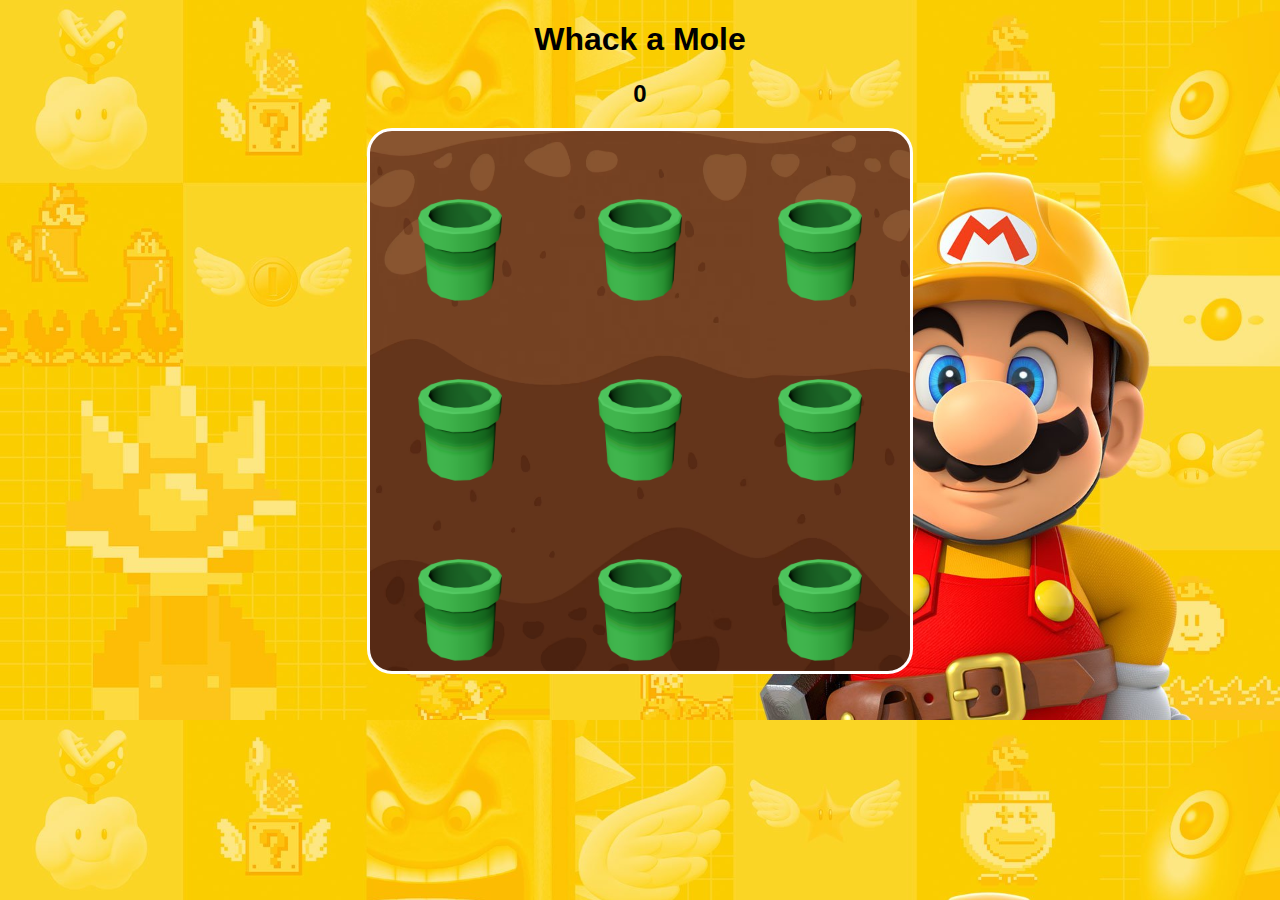
<file: 1.Whack a Mole Game in Javascript HTML CSS/index.html>
<!DOCTYPE html>
<html lang="en">
<head>
    <meta charset="UTF-8">
    <meta name="viewport" content="width=device-width, initial-scale=1.0">
    <title>Whack a Mole</title>
    <link rel="stylesheet" href="mole.css">
    <script src="mole.js"></script>
</head>
<body>
    <h1>Whack a Mole</h1>
    <h2 id="score">0</h2>
    <div id="board"></div>
    
</body>
</html>
</file>
<file: 1.Whack a Mole Game in Javascript HTML CSS/mole.css>
body {
    font-family: Arial, Helvetica, sans-serif;
    text-align: center;
    background: url("./mario-bg.jpg");
    background-size: cover;
}

#board {
    width: 540px;
    height: 540px;
    /* background-color: green; */

    margin: 0 auto;
    display: flex;
    flex-wrap: wrap;

    background: url("./soil.png");
    background-size: cover;
    border: 3px solid white;
    border-radius: 25px;
}

#board div {
    /* board = 540 x 540, divide into 3x3 tiles --> 180 x 180 per div */
    width: 180px; 
    height: 180px;
    background-image: url("./pipe.png");
    background-size: cover;
}

#board div img {
    /* all img tags inside tiles */
    width: 100px;
    height: 100px;

    user-select: none;
    -moz-user-select: none;
    -webkit-user-drag: none;
    -webkit-user-select: none;
    -ms-user-select: none;
}
</file>
